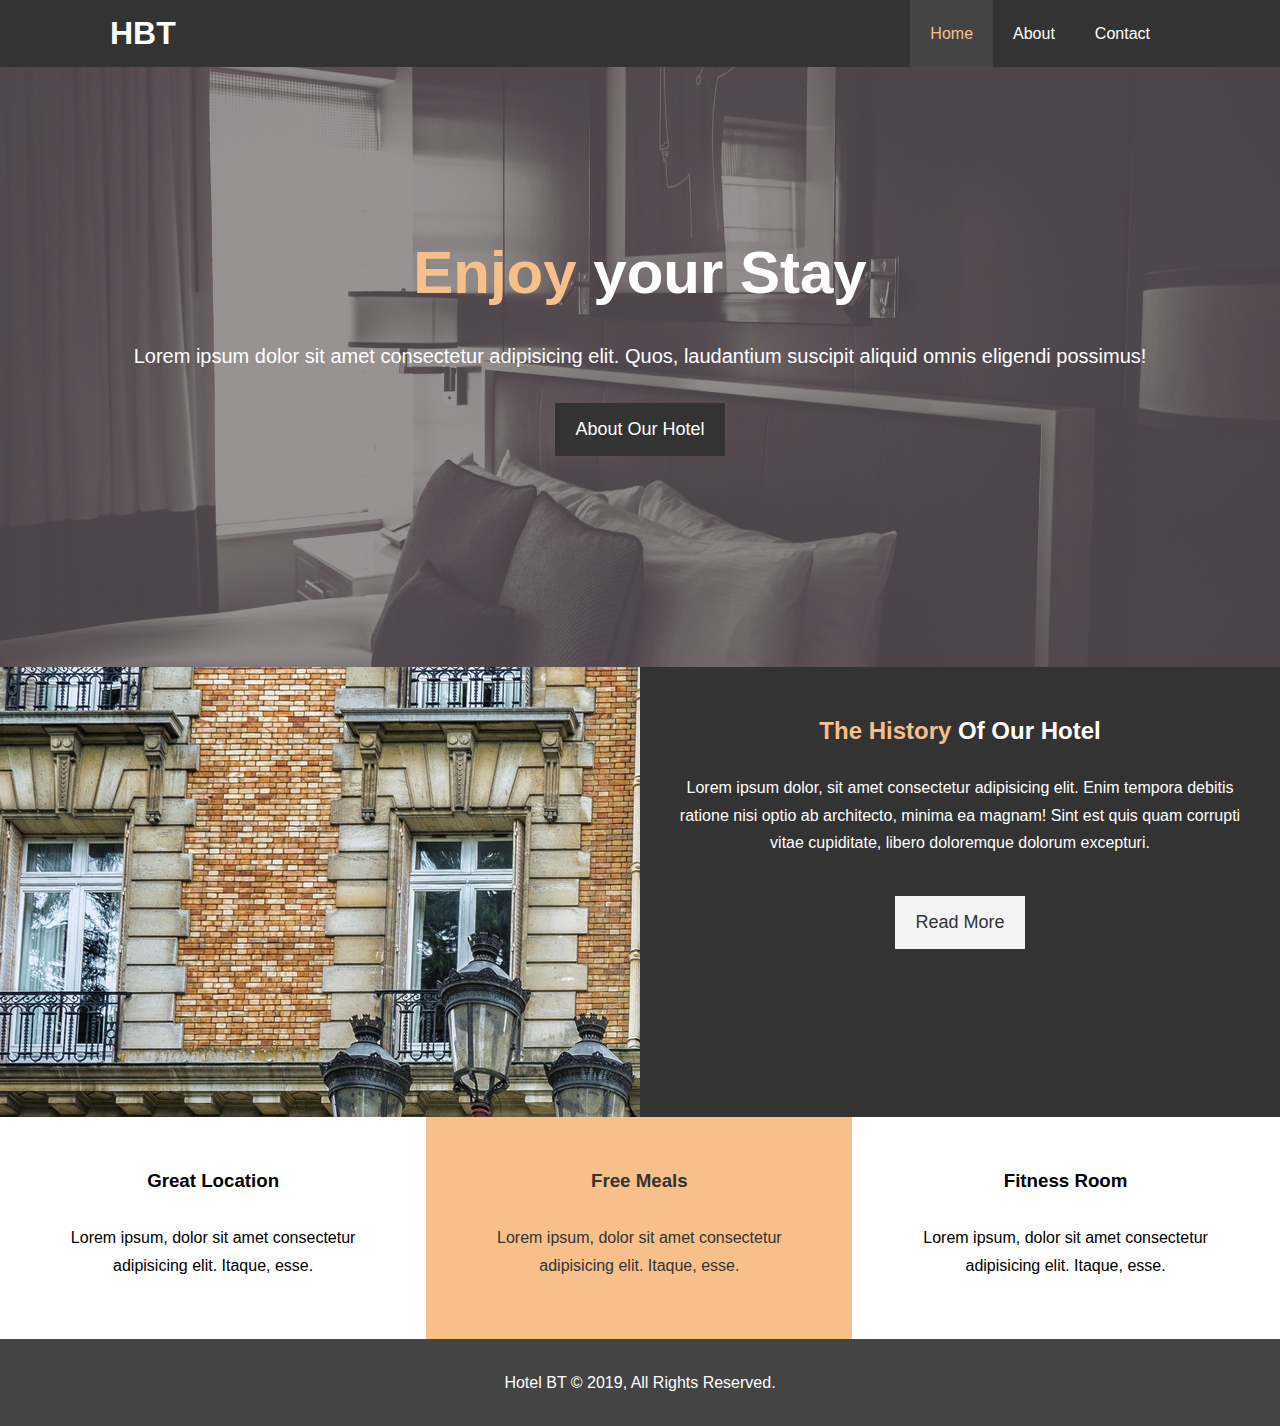
<file: index.html>
<!DOCTYPE html>
<html lang="en">

<head>
    <meta charset="UTF-8">
    <meta name="viewport" content="width=device-width, initial-scale=1.0">
    <meta name="description" content="Welcome to the most extraordinary hotel in Dehradun">
    <meta name="keywords" content="hotel,dehradun hotel">
    <link rel="stylesheet" href="css/style.css">
    <link rel="stylesheet" href="https://use.fontawesome.com/releases/v5.6.1/css/all.css" integrity="sha384-gfdkjb5BdAXd+lj+gudLWI+BXq4IuLW5IT+brZEZsLFm++aCMlF1V92rMkPaX4PP" crossorigin="anonymous">
    <link rel="stylesheet" media="screen and (max-width: 768px)" href="css/mobile.css">
    <title>Hotel BT | Welcome</title>
</head>

<body>
    <header>
        <nav id="navbar">
            <nav id="navbar">
                <div class="container">
                    <h1 class="logo"><a href="index.html">HBT</a></h1>
                    <ul>
                        <li><a class="current" href="index.html">Home</a></li>
                        <li><a href="about.html">About</a></li>
                        <li><a href="contact.html">Contact</a></li>
                    </ul>
                </div>
            </nav>
        </nav>
        <div id="showcase">
            <div class="container">
                <div class="showcase-content">
                    <h1><span class="text-primary">Enjoy</span> your Stay</h1>
                    <p class="lead">Lorem ipsum dolor sit amet consectetur adipisicing elit.
                    Quos, laudantium suscipit aliquid 
                    omnis eligendi possimus!</p>
                    <a class="btn" href="about.html">About Our Hotel</a>
                </div>
            </div>
        </div>
    </header>

    <section id="home-info" class="bg-dark">
        <div class="info-img"></div>
        <div class="info-content">
            <h2><span class="text-primary">The History</span> Of Our Hotel</h2>
            <p>
                Lorem ipsum dolor, sit amet consectetur adipisicing elit. Enim tempora debitis ratione nisi optio ab architecto, minima ea magnam! Sint est quis quam corrupti vitae cupiditate, libero doloremque dolorum excepturi.
            </p>
            <a href="about.html" class="btn btn-light">Read More</a>
        </div>
    </section>

    <section id="features">
        <div class="box bg-light">
            <i class="fas fa-hotel fa-3x"></i>
            <h3>Great Location</h3>
            <p>Lorem ipsum, dolor sit amet consectetur adipisicing elit. Itaque, esse.</p>
        </div>
        <div class="box bg-primary">
            <i class="fas fa-utensils fa-3x"></i>
            <h3>Free Meals</h3>
            <p>Lorem ipsum, dolor sit amet consectetur adipisicing elit. Itaque, esse.</p></div>
        <div class="box bg-light">
            <i class="fas fa-dumbbell fa-3x"></i>
            <h3>Fitness Room</h3>
            <p>Lorem ipsum, dolor sit amet consectetur adipisicing elit. Itaque, esse.</p>
        </div>
    </section>

    <div class="clr"></div>
    
    <footer id="main-footer">
        <p>Hotel BT &copy; 2019, All Rights Reserved.</p>
    </footer>
</body>
</html>
</file>
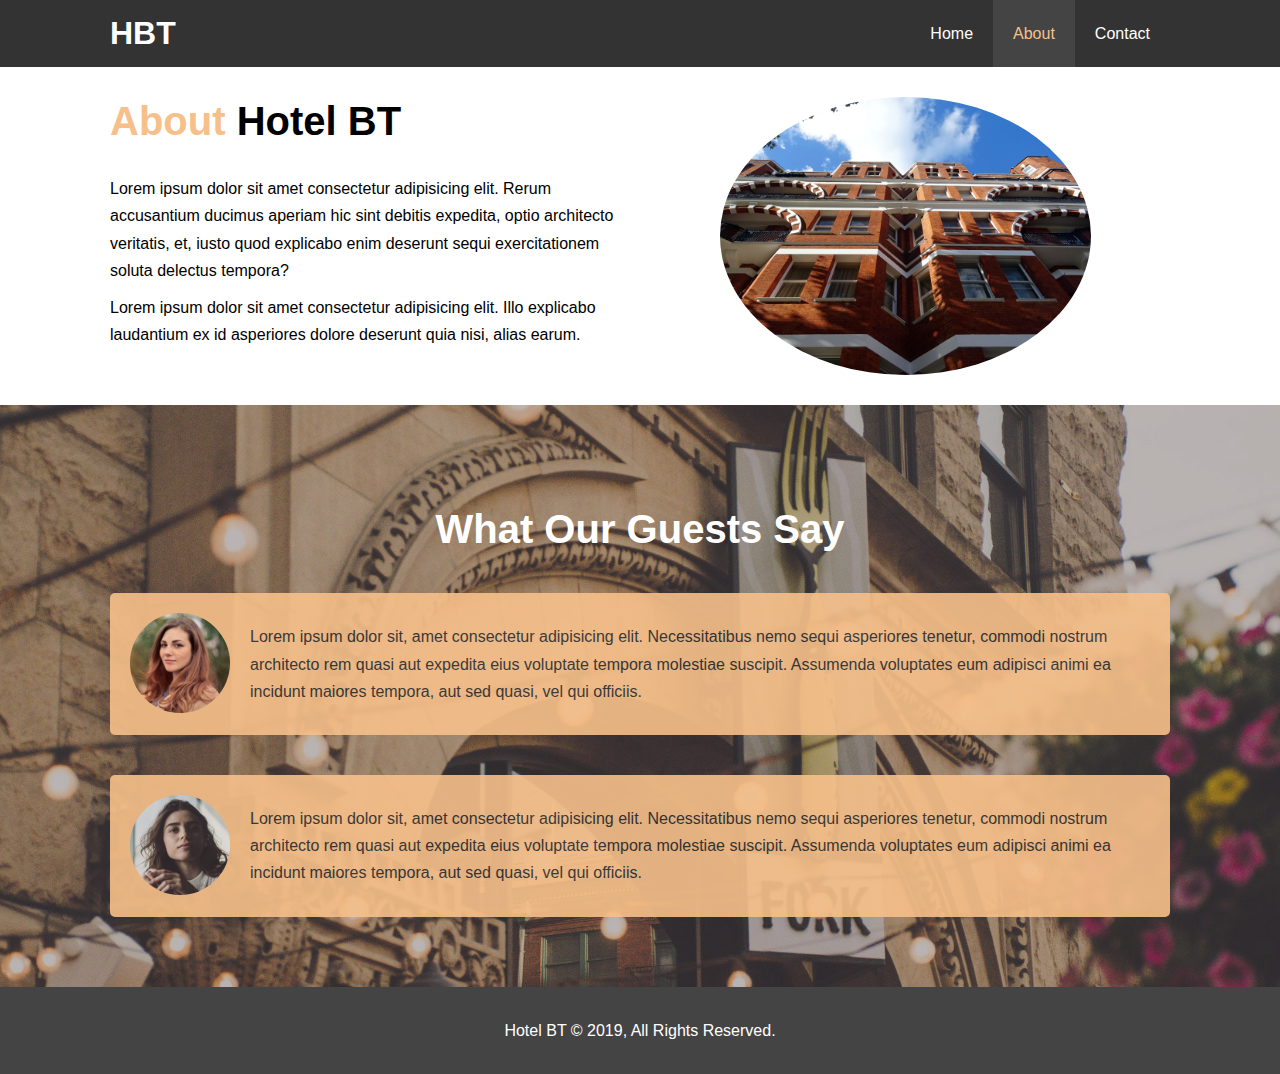
<file: about.html>
<!DOCTYPE html>
<html lang="en">

<head>
    <meta charset="UTF-8">
    <meta name="viewport" content="width=device-width, initial-scale=1.0">
    <meta name="description" content="Welcome to the most extraordinary hotel in Dehradun">
    <meta name="keywords" content="hotel,dehradun hotel">
    <link rel="stylesheet" href="css/style.css">
    <link rel="stylesheet" media="screen and (max-width: 768px)" href="css/mobile.css">
    <title>Hotel BT | About</title>
</head>

<body>
    <header>
        <nav id="navbar">
            <nav id="navbar">
                <div class="container">
                    <h1 class="logo"><a href="index.html">HBT</a></h1>
                    <ul>
                        <li><a href="index.html">Home</a></li>
                        <li><a class="current" href="about.html">About</a></li>
                        <li><a href="contact.html">Contact</a></li>
                    </ul>
                </div>
            </nav>
        </nav>
    </header>
    
    <section id="about-info" class="bg-light py-3">
        <div class="container">
            <div class="info-left">
                <h1 class="l-heading"><span class="text-primary">About</span> Hotel BT</h1>
                <p>Lorem ipsum dolor sit amet consectetur adipisicing elit. Rerum accusantium ducimus aperiam hic sint debitis expedita, optio architecto veritatis, et, iusto quod explicabo enim deserunt sequi exercitationem soluta delectus tempora?</p>
                <p>Lorem ipsum dolor sit amet consectetur adipisicing elit. Illo explicabo laudantium ex id asperiores dolore deserunt quia nisi, alias earum.</p>
            </div>
            <div class="info-right">
                <img src="./img/photo-2.jpg" alt="hotel">
            </div>
        </div>
    </section>

    <div class="clr"></div>

    <section id="testimonials" class="py-3">
        <div class="container">
            <h2 class="l-heading">What Our Guests Say</h2>
            <div class="testimonial bg-primary">
                <img src="./img/person-1.jpg" alt="Samantha">
                <p>Lorem ipsum dolor sit, amet consectetur adipisicing elit. Necessitatibus nemo sequi asperiores tenetur, commodi nostrum architecto rem quasi aut expedita eius voluptate tempora molestiae suscipit. Assumenda voluptates eum adipisci animi ea incidunt maiores tempora, aut sed quasi, vel qui officiis.</p>
            </div>
            <div class="testimonial bg-primary">
                <img src="./img/person-2.jpg" alt="Jen">
                <p>Lorem ipsum dolor sit, amet consectetur adipisicing elit. Necessitatibus nemo sequi asperiores tenetur, commodi nostrum architecto rem quasi aut expedita eius voluptate tempora molestiae suscipit. Assumenda voluptates eum adipisci animi ea incidunt maiores tempora, aut sed quasi, vel qui officiis.</p>
            </div>
        </div>
    </section>

    <footer id="main-footer">
        <p>Hotel BT &copy; 2019, All Rights Reserved.</p>
    </footer>
</body>
</html>
</file>
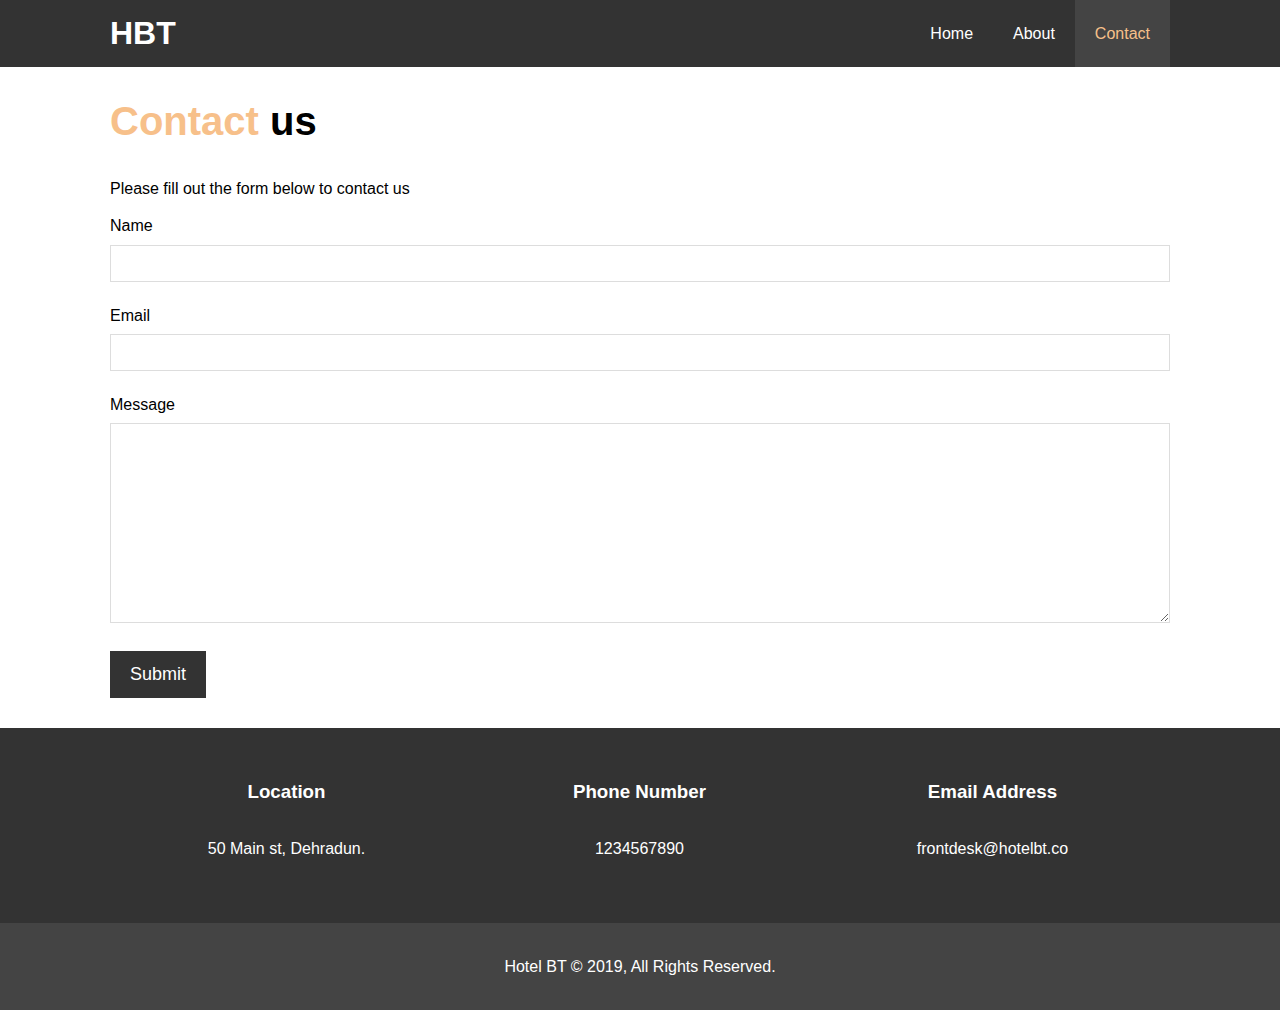
<file: contact.html>
<!DOCTYPE html>
<html lang="en">

<head>
    <meta charset="UTF-8">
    <meta name="viewport" content="width=device-width, initial-scale=1.0">
    <meta name="description" content="Welcome to the most extraordinary hotel in Dehradun">
    <meta name="keywords" content="hotel,dehradun hotel">
    <link rel="stylesheet" href="css/style.css">
    <link rel="stylesheet" href="https://use.fontawesome.com/releases/v5.6.1/css/all.css" integrity="sha384-gfdkjb5BdAXd+lj+gudLWI+BXq4IuLW5IT+brZEZsLFm++aCMlF1V92rMkPaX4PP" crossorigin="anonymous">
    <link rel="stylesheet" media="screen and (max-width: 768px)" href="css/mobile.css">
    <title>Hotel BT | Contact</title>
</head>

<body>
    <header>
        <nav id="navbar">
            <nav id="navbar">
                <div class="container">
                    <h1 class="logo"><a href="index.html">HBT</a></h1>
                    <ul>
                        <li><a href="index.html">Home</a></li>
                        <li><a href="about.html">About</a></li>
                        <li><a class="current" href="contact.html">Contact</a></li>
                    </ul>
                </div>
            </nav>
        </nav>
    </header>

    <section id="contact-form" class="py-3">
        <div class="container">
            <h1 class="l-heading"><span class="text-primary">Contact</span> us</h1>
            <p>Please fill out the form below to contact us</p>
            <form action="process.php">
                <div class="form-group">
                    <label for="name">Name</label>
                    <input type="text" name="name" id="name">
                </div>
                <div class="form-group">
                    <label for="email">Email</label>
                    <input type="email" name="name" id="email">
                </div>
                <div class="form-group">
                    <label for="message">Message</label>
                    <textarea name="name" id="message"></textarea>
                </div>
                <button class="btn" type="submit">Submit</button>
            </form>
        </div>
    </section>

    <section id="contact-info" class="bg-dark">
        <div class="container">
            <div class="box">
                <i class="fas fa-hotel fa-3x"></i>
                <h3>Location</h3>
                <p>50 Main st, Dehradun.</p>
            </div>
            <div class="box">
                <i class="fas fa-phone fa-3x"></i>
                <h3>Phone Number</h3>
                <p>1234567890</p></div>
            <div class="box">
                <i class="fas fa-envelope fa-3x"></i>
                <h3>Email Address</h3>
                <p>frontdesk@hotelbt.co</p>
            </div>
        </div>
    </section>
    
    <footer id="main-footer">
        <p>Hotel BT &copy; 2019, All Rights Reserved.</p>
    </footer>
</body>
</html>
</file>
<file: css/mobile.css>
#navbar .logo {
    float: none;
    text-align: center;
}

#navbar ul,#navbar ul li {
    float: none;
}

#navbar ul li a {
    padding: 5px;
    border-bottom: #444 dotted 1px;
}

/* Showcase */
#showcase {
    height: 100%;
}

#showcase .showcase-content {
    padding-top: 70px;
    padding-bottom: 30px;
}

/* Home Info */
#home-info .info-img {
    display: none;
    height: 450px;
}

#home-info .info-content {
    float: none;
    width: 100%;
}

/* Boxes */
.box{
    float: none;
    width: 100%;
}

/* About Info */
#about-info .info-right, #about-info .info-left {
    float: none;
    width: 100%;
}

#about-info .info-right {
    margin-top: 30px;
    width: 100%;
}

.l-heading {
    text-align: center;
}

/* Contact */
#contact-info .box {
    border-bottom: #444 dotted 1px;
}
</file>
<file: css/style.css>
/* Reset */
*{
    margin: 0;
    padding: 0;
    box-sizing: border-box;
}

/* Main Styling */
html,body{
    font-family: 'Segoe UI', Tahoma, Geneva, Verdana, sans-serif;
    line-height: 1.7em;
}

a{
    color: #333;
    text-decoration: none;
}

h1,h2,h3{
    padding-bottom: 20px;
}

p{
    margin: 10px 0;
}

/* Utility Classes */
.container {
    margin: auto;
    max-width: 1100px;
    overflow: auto;
    padding: 0px 20px;
}

.text-primary {
    color: #f7c08a;
}

.lead {
    font-size: 20px;
}

.btn {
    display: inline-block;
    font-size: 18px;
    color: #fff;
    background: #333;
    padding: 13px 20px;
    border: none;
    cursor: pointer;
}

.btn:hover {
    background: #f7c08a;
    color: #333;
}

.bg-dark {
    background: #333;
    color: #fff;
}

.btn-light {
    background: #f4f4f4;
    color: #333;
}

.bg-primary {
    background: #f7c08a;
    color: #333;
}

.clr {
    clear: both;
}

.l-heading {
    font-size: 40px;
    line-height: 1.2;
}

/* padding */
.py-1 { padding: 10px 0; }
.py-2 { padding: 20px 0; }
.py-3 { padding: 30px 0; }

/* Navbar */
#navbar {
    background: #333;
    color: #fff;
    overflow: auto;
}

#navbar a {
    color: #fff;
}

#navbar .logo {
    float: left;
    padding-top: 20px;
}

#navbar ul{
    list-style: none;
    float: right;
    margin: 0px; 
}

#navbar ul li {
    float: left;
}

#navbar ul li a {
    display: block;
    padding: 20px;
    text-align: center;
}

#navbar ul li a:hover,
#navbar ul li a.current {
    background: #444;
    color: #f7c08a;
}

/* Showcase */
#showcase {
    background: url('../img/showcase.jpg') no-repeat center center/cover;
    height: 600px;
}

#showcase .showcase-content {
    color: #fff;
    text-align: center;
    padding-top: 170px;
}

#showcase .showcase-content h1 {
    font-size: 60px;
    line-height: 1.2em;
}

#showcase .showcase-content p {
    padding-bottom: 20px;
    line-height: 1.7em;
}

/* Home Info */
#home-info {
    height: 450px;
}

#home-info .info-img{
    float: left;
    width: 50%;
    background: url('../img/photo-1.jpg');
    min-height: 100%;
}

#home-info .info-content {
    float: right;
    width: 50%;
    height: 100%;
    text-align: center;
    padding: 50px 30px;
    overflow: hidden;
}

#home-info .info-content p {
    padding-bottom: 30px;
}

/* Features */
.box{
    float: left;
    width: 33.3%;
    padding: 50px;
    text-align: center;
}

.box i {
    margin-bottom: 10px;
}

/* About Info */
#about-info .info-right {
    float: right;
    width: 50%;
    min-height: 100%;
}

#about-info .info-right img {
    display: block;
    margin: auto;
    width: 70%;
    border-radius: 50%;
}

#about-info .info-left {
    float: left;
    width: 50%;
    min-height: 100%;
}

/* Testimonials */
#testimonials {
    height: 100%;
    background: url('../img/test-bg.jpg') no-repeat center center/cover;
    padding-top: 100px;
}

#testimonials  h2{
    color: #fff;
    text-align: center;
    padding-bottom: 40px;
}

#testimonials .testimonial {
    padding: 20px;
    margin-bottom: 40px;
    border-radius: 5px;
    opacity: 0.9;
}

#testimonials .testimonial img {
    width: 100px;
    float: left;
    margin-right: 20px;
    border-radius: 50%;
}

/* Contact Form */
#contact-form .form-group{
    margin-bottom: 20px;
}

#contact-form label {
    display: block;
    margin-bottom: 5px;
}

#contact-form input,
#contact-form textarea {
    width: 100%;
    padding: 10px;
    border: 1px #ddd solid;
}

#contact-form textarea {
    height: 200px;
}

#contact-form input:focus,
#contact-form textarea:focus{
    outline: none;
    border-color: #f7c08a;
}

/* Footer */
#main-footer {
    text-align: center;
    background: #444;
    color: #fff;
    padding: 20px;
}
</file>
